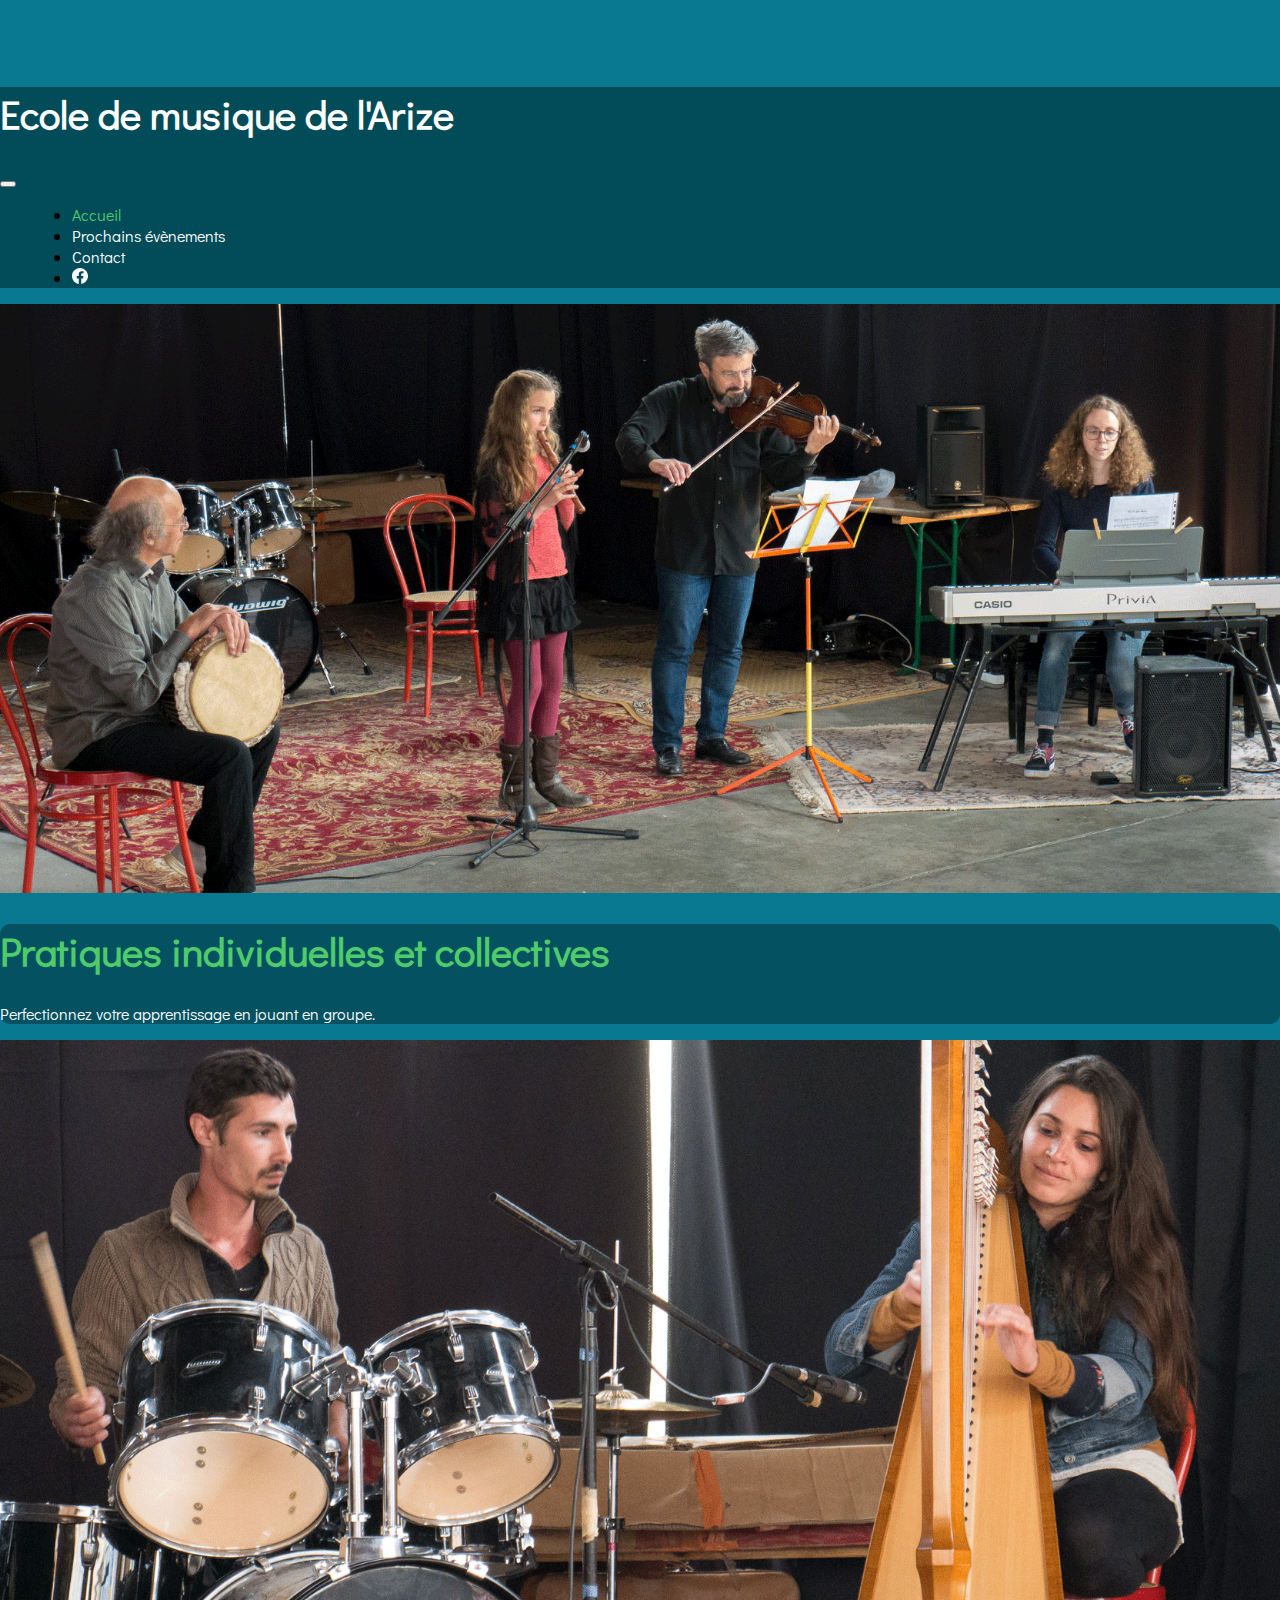
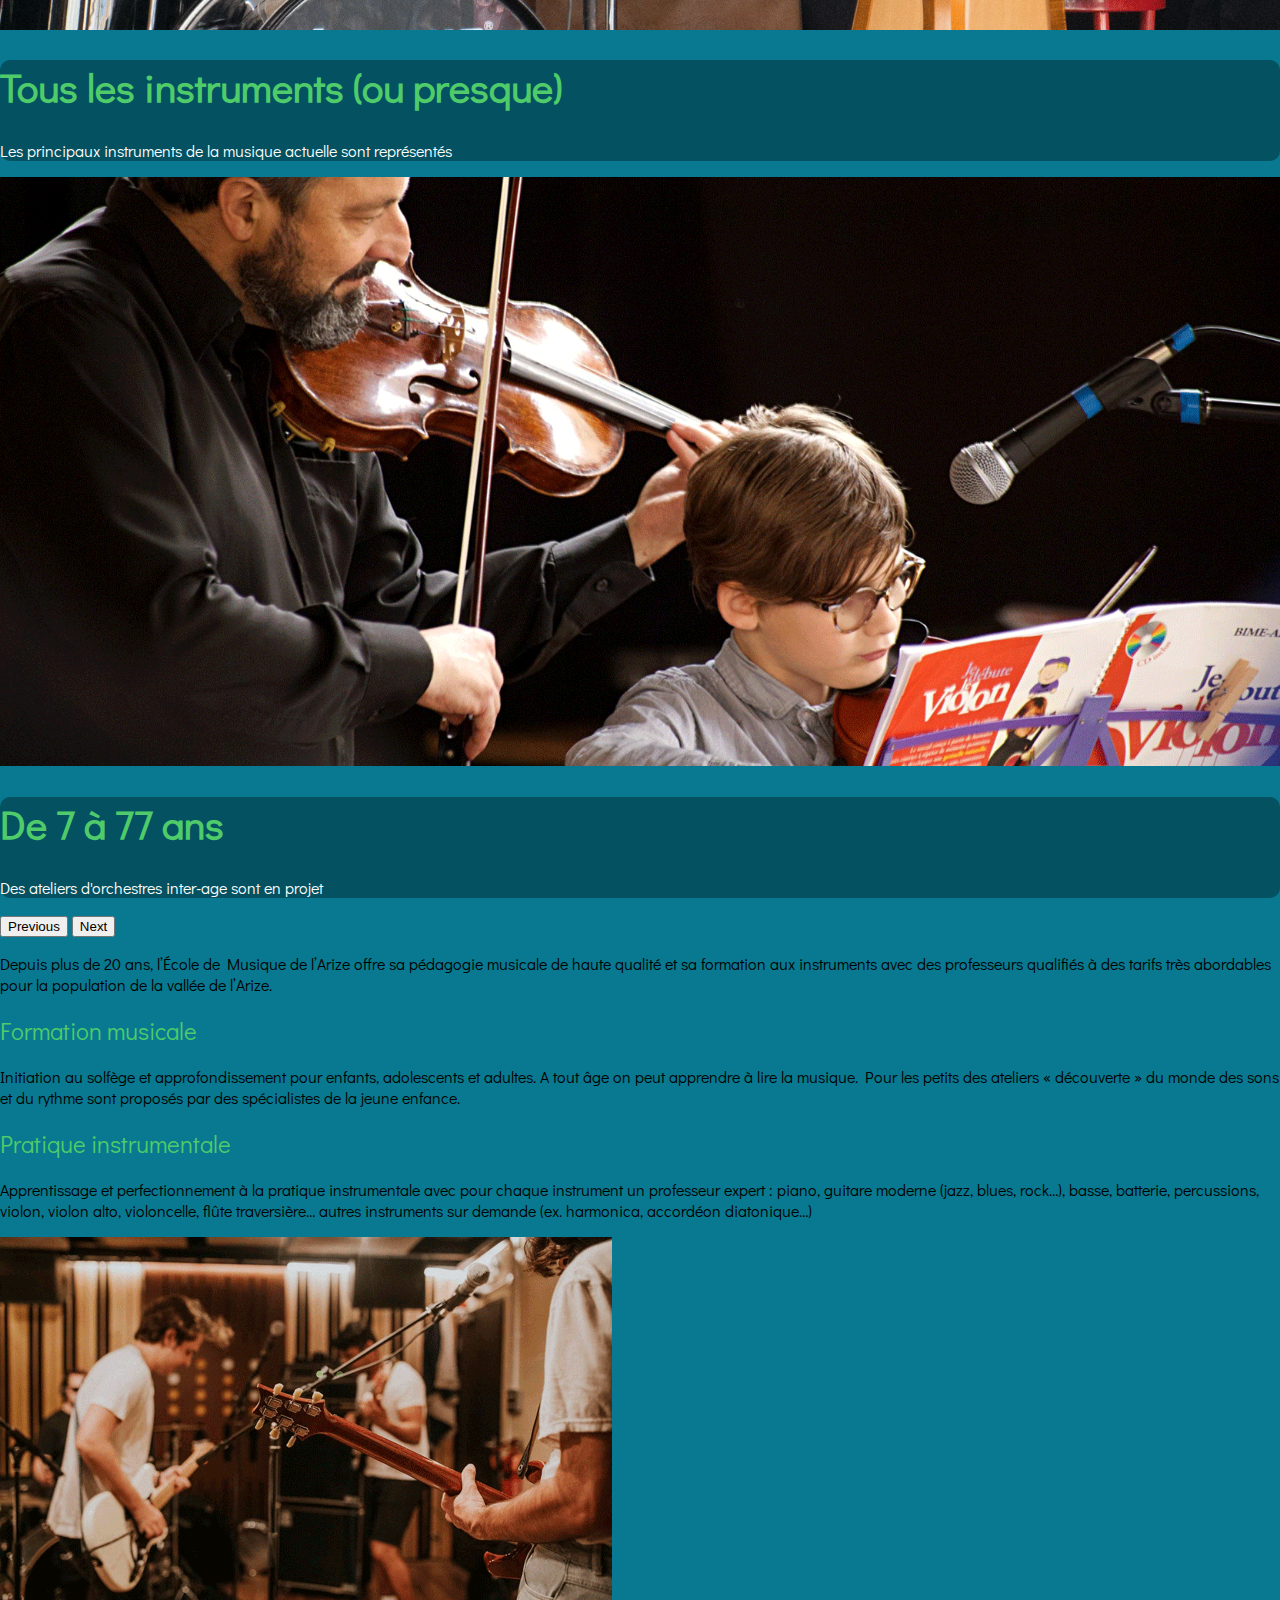
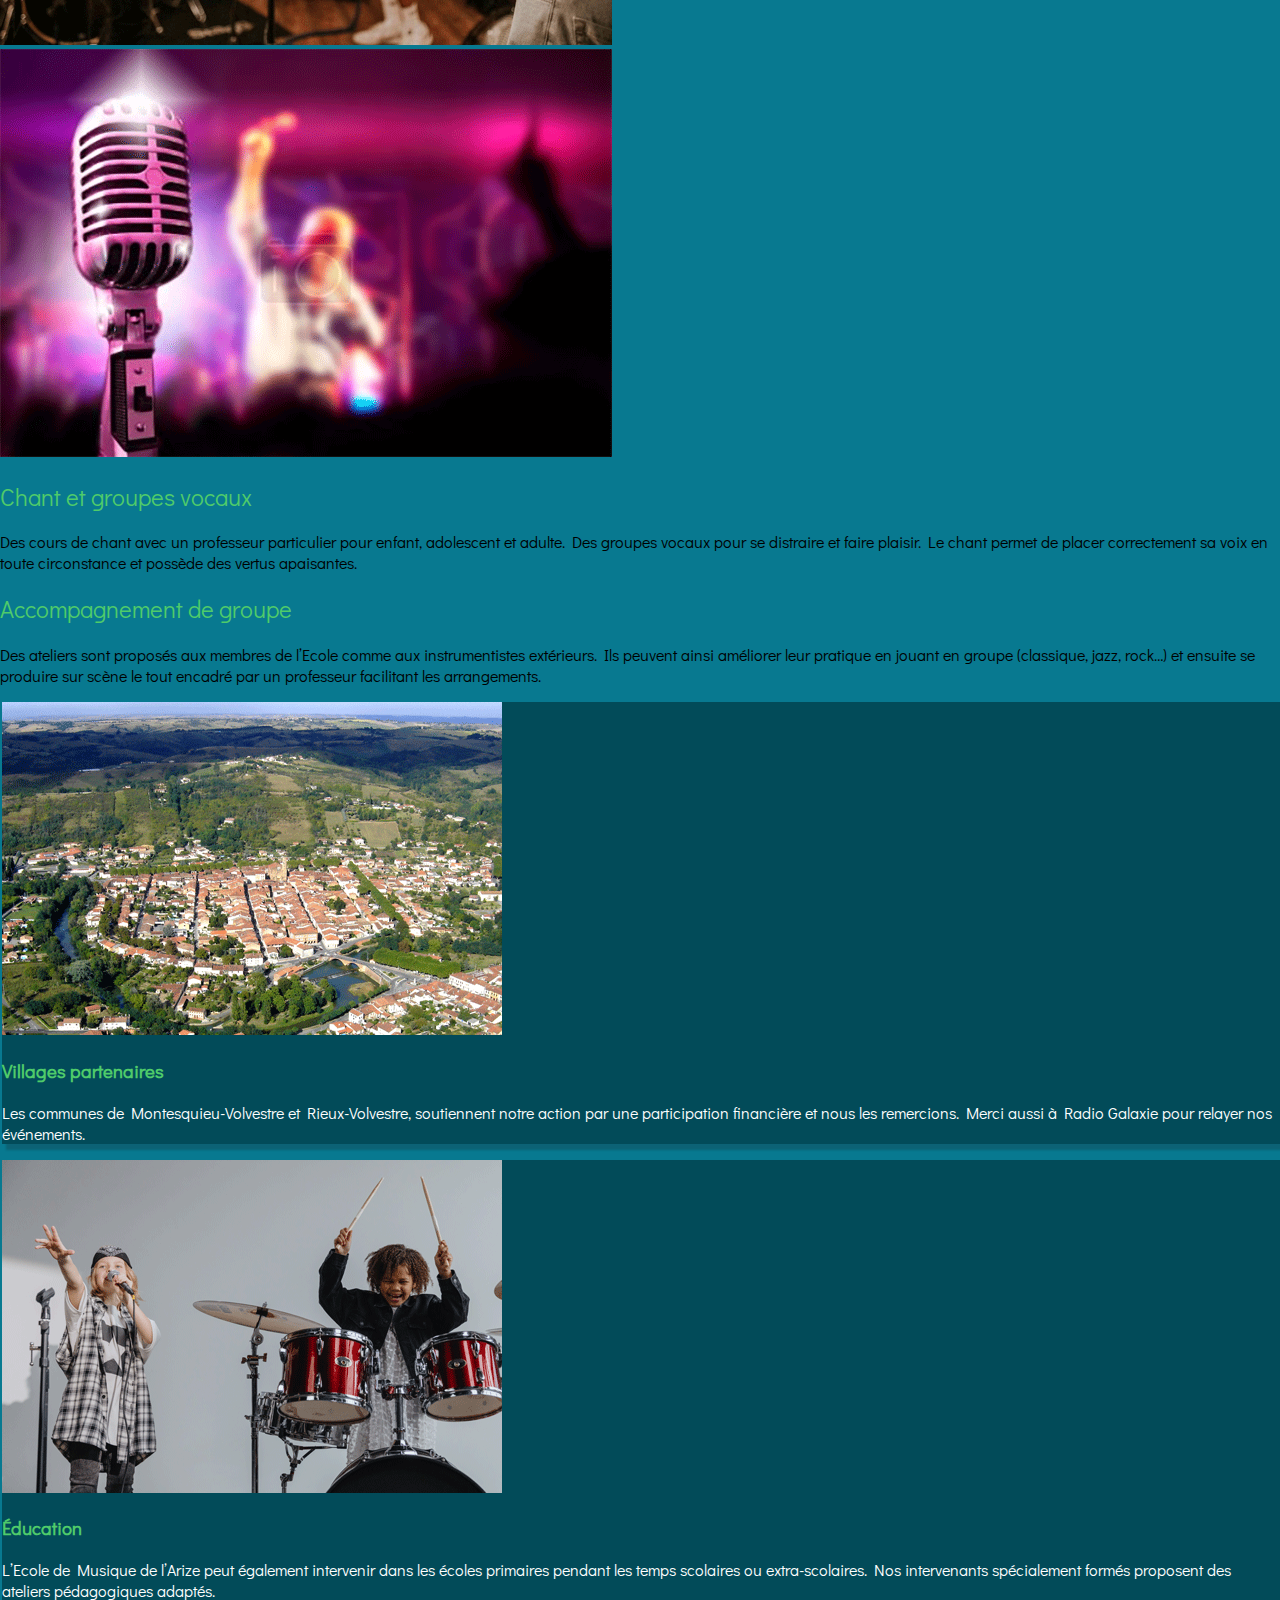
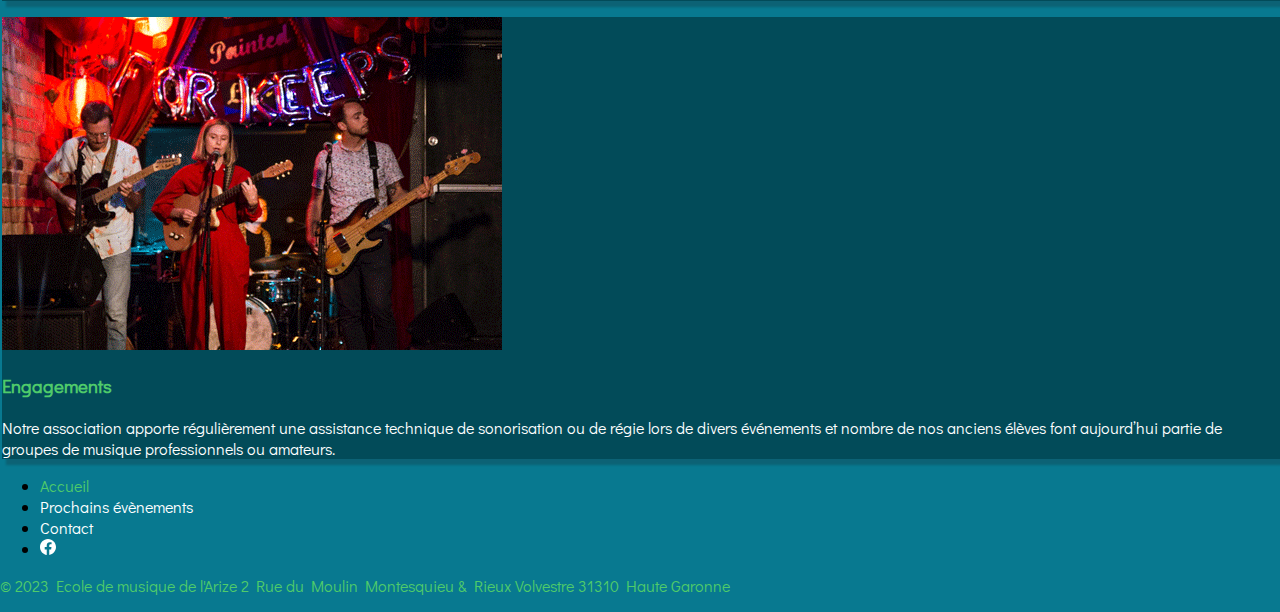
<file: index.html>
<!DOCTYPE html>
<html lang="fr">

  <head>
    <meta charset="UTF-8">
    <meta http-equiv="X-UA-Compatible" content="IE=edge">
    <meta name="viewport" content="width=device-width, initial-scale=1.0">
    <meta name="description" content="Une école de musique sur les communes de Rieux-Volvestre et
    Montesquieu-Volvestre pour adultes et enfants. Cours individuels et cours
    d'orchestres.">
    <link href="https://cdn.jsdelivr.net/npm/bootstrap@5.2.3/dist/css/bootstrap.min.css" rel="stylesheet" integrity="sha384-rbsA2VBKQhggwzxH7pPCaAqO46MgnOM80zW1RWuH61DGLwZJEdK2Kadq2F9CUG65" crossorigin="anonymous">
    <link rel="stylesheet" href="style.css">
  </head>

  <title>Ecole de musique de l'Arize, Montesquieu & Rieux Volvestre</title>
</head>

<body>
  <header>
    <nav class="navbar navbar-expand-lg fixed-top">
      <div class="container-fluid">
        <a class="navbar-brand" href="index.html">
          <h1>Ecole de musique de l'Arize</h1>
        </a>
        <button class="navbar-toggler" type="button" data-bs-toggle="collapse" data-bs-target="#navbar" aria-controls="navbar" aria-expanded="false" aria-label="Toggle navigation">
          <span class="navbar-toggler-icon"></span>
        </button>
        <div class="collapse navbar-collapse ml-10" id="navbar">
          <ul class="navbar-nav">
            <li class="nav-item active">
              <a class="nav-link" aria-current="page" href="index.html">Accueil</a>
            </li>
            <li class="nav-item">
              <a href="events.html" class="nav-link">Prochains évènements</a>
            </li>
            <li class="nav-item">
              <a href="contact.html" class="nav-link">Contact</a>
            </li>
            <li class="nav-item">
              <a target="_blank" href="https://www.facebook.com/ecolemusiquearize/" class="nav-link">
                <svg xmlns="http://www.w3.org/2000/svg" width="16" height="16" fill="currentColor" class="bi
                  bi-facebook" viewbox="0 0 16 16">
                  <path d="M16 8.049c0-4.446-3.582-8.05-8-8.05C3.58 0-.002
                    3.603-.002 8.05c0 4.017 2.926 7.347 6.75
                    7.951v-5.625h-2.03V8.05H6.75V6.275c0-2.017 1.195-3.131
                    3.022-3.131.876 0 1.791.157 1.791.157v1.98h-1.009c-.993
                    0-1.303.621-1.303 1.258v1.51h2.218l-.354
                    2.326H9.25V16c3.824-.604 6.75-3.934 6.75-7.951z"/>
                </svg>
              </a>
            </li>
          </ul>
        </div>
      </div>
    </nav>

  </header>
  <main>
    <section>
      <div id="carouselArize" class="carousel slide" data-bs-ride="carousel">
        <div class="carousel-inner">
          <div class="carousel-item active">

            <img src="img/pratiques_collectives.png" aria-hidden="true"/>

            <div class=" container">
              <div class=" carousel-caption">
                <h1>Pratiques individuelles et collectives</h1>
                <p>Perfectionnez votre apprentissage en jouant en groupe.</p>

              </div>
            </div>
          </div>
          <div class="carousel-item">
            <img src="img/tous_instruments.png" aria-hidden="true"></img>
            <div class="container">
              <div class="carousel-caption">
                <h1>Tous les instruments (ou presque)</h1>
                <p>Les principaux instruments de la musique actuelle sont représentés</p>

              </div>
            </div>
          </div>
          <div class="carousel-item">
            <img src="img/tous_ages.png" aria-hidden="true"></img>
            <div class="container">
              <div class="carousel-caption">
                <h1>De 7 à 77 ans</h1>
                <p>Des ateliers d'orchestres inter-age sont en projet</p>

              </div>
            </div>
          </div>
        </div>
        <button class="carousel-control-prev" type="button" data-bs-target="#carouselArize" data-bs-slide="prev">
          <span class="carousel-control-prev-icon" aria-hidden="true"></span>
          <span class="visually-hidden">Previous</span>
        </button>
        <button class="carousel-control-next" type="button" data-bs-target="#carouselArize" data-bs-slide="next">
          <span class="carousel-control-next-icon" aria-hidden="true"></span>
          <span class="visually-hidden">Next</span>
        </button>
      </div>
    </section>
    <div class="container-fluid d-flex justify-content-center ">
      <section>
        <div class="row container col-xxl-10 mt-5">
          <div class="col-lg-6">

            <article>
              <p class="intro">Depuis plus de 20 ans, l’École de Musique de l’Arize offre sa pédagogie musicale de haute qualité et sa formation aux instruments avec des professeurs qualifiés à des tarifs très abordables pour la population de la vallée de l’Arize.</p>
              <h2>Formation musicale</h2>
              <p>
                Initiation au solfège et approfondissement pour enfants, adolescents et adultes. A tout âge on peut apprendre à lire la musique. Pour les petits des ateliers « découverte » du monde des sons et du rythme sont proposés par des spécialistes de la jeune enfance.
              </p>

              <h2>
                Pratique instrumentale</h2>
              <p>Apprentissage et perfectionnement à la pratique instrumentale avec pour chaque instrument un professeur expert : piano, guitare moderne (jazz, blues, rock…), basse, batterie, percussions, violon, violon alto, violoncelle, flûte traversière… autres instruments sur demande (ex. harmonica, accordéon diatonique…)</p>
            </article>
          </div>
          <div class="col-lg-6">
            <img class="img-fluid" src="img/presentation.png" alt="groupe de
                musiciens">
          </div>
        </div>
      </section>
    </div>
    <div class="container-fluid d-flex justify-content-center ">
      <section>
        <div class="row container col-xxl-10 mt-5">
          <div class="col-lg-6">
            <img class="img-fluid" src="img/micro.png" alt="Micro de chant">
          </div>
          <div class="col-lg-6">

            <article>

              <h2>Chant et groupes vocaux</h2>
              <p>
                Des cours de chant avec un professeur particulier pour enfant, adolescent et adulte. Des groupes vocaux pour se distraire et faire plaisir. Le chant permet de placer correctement sa voix en toute circonstance et possède des vertus apaisantes.
              </p>

              <h2>
                Accompagnement de groupe</h2>
              <p>Des ateliers sont proposés aux membres de l’Ecole comme aux instrumentistes extérieurs. Ils peuvent ainsi améliorer leur pratique en jouant en groupe (classique, jazz, rock…) et ensuite se produire sur scène le tout encadré par un professeur facilitant les arrangements.</p>
            </article>
          </div>
        </div>
      </section>
    </div>
    <div class="container">
      <div class="row container col-xxl-12 d-flex justify-content-evenly
            mt-5">

        <div class="card col-lg-3 mb-5">
          <img src="img/villages-partenaires.png" class="card-img-top mt-2" alt="...">
          <div class="card-body px-0">
            <h3>Villages partenaires</h3>
            <p class="card-text">
              Les communes de Montesquieu-Volvestre et Rieux-Volvestre, soutiennent notre action par une participation financière et nous les remercions. Merci aussi à Radio Galaxie pour relayer nos événements.</p>
          </div>
        </div>

        <div class="card col-lg-3 mb-5">
          <img src="img/jeunes.png" class="card-img-top mt-2" alt="...">
          <div class="card-body px-0">
            <h3>Éducation</h3>
            <p class="card-text">
              L’Ecole de Musique de l’Arize peut également intervenir dans les écoles primaires pendant les temps scolaires ou extra-scolaires. Nos intervenants spécialement formés proposent des ateliers pédagogiques adaptés.</p>
          </div>
        </div>

        <div class="card col-lg-3 mb-5 ">
          <img src="img/groupe-local.png" class="card-img-top mt-2" alt="...">
          <div class="card-body px-0">
            <h3>Engagements</h3>
            <p class="card-text">

              Notre association apporte régulièrement une assistance technique de sonorisation ou de régie lors de divers événements et nombre de nos anciens élèves font aujourd’hui partie de groupes de musique professionnels ou amateurs.</p>
          </div>
        </div>

      </div>
    </div>
  </main>
  <footer class="py-3 my-4">
    <div class="container">

      <ul class="nav justify-content-center border-bottom pb-3 mb-3">
        <li class="nav-item active">
          <a href="index.html" class="nav-link px-2">Accueil</a>
        </li>
        <li class="nav-item">
          <a href="events.html" class="nav-link px-2">Prochains évènements</a>
        </li>
        <li class="nav-item">
          <a href="contact.html" class="nav-link px-2">Contact</a>
        </li>
        <li class="nav-item">
          <a target="_blank" href="https://www.facebook.com/ecolemusiquearize/" class="nav-link">
            <svg xmlns="http://www.w3.org/2000/svg" width="16" height="16" fill="currentColor" class="bi
                  bi-facebook" viewbox="0 0 16 16">
              <path d="M16 8.049c0-4.446-3.582-8.05-8-8.05C3.58 0-.002
                    3.603-.002 8.05c0 4.017 2.926 7.347 6.75
                    7.951v-5.625h-2.03V8.05H6.75V6.275c0-2.017 1.195-3.131
                    3.022-3.131.876 0 1.791.157 1.791.157v1.98h-1.009c-.993
                    0-1.303.621-1.303 1.258v1.51h2.218l-.354
                    2.326H9.25V16c3.824-.604 6.75-3.934 6.75-7.951z"/>
            </svg>
          </a>
        </li>
      </ul>
      <p class="text-center adress-foot">© 2023 Ecole de musique de l'Arize 2 Rue du Moulin Montesquieu & Rieux Volvestre 31310 Haute Garonne</p>

    </div>
  </footer>
  <script src="https://cdn.jsdelivr.net/npm/bootstrap@5.2.3/dist/js/bootstrap.bundle.min.js" integrity="sha384-kenU1KFdBIe4zVF0s0G1M5b4hcpxyD9F7jL+jjXkk+Q2h455rYXK/7HAuoJl+0I4" crossorigin="anonymous"></script>
</body>

</html>
</file>
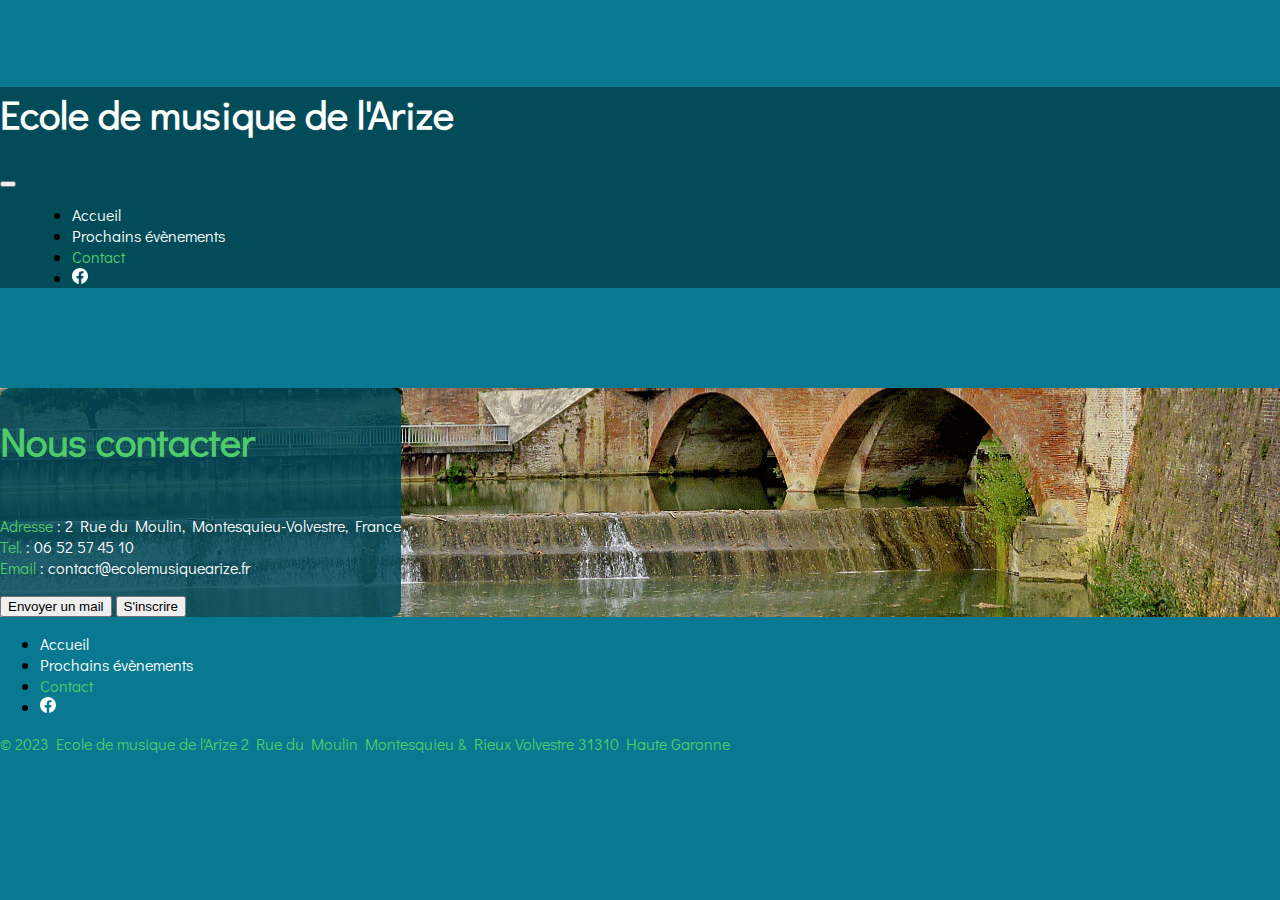
<file: contact.html>
<!DOCTYPE html>
<html lang="fr">

  <head>
    <meta charset="UTF-8">
    <meta name="viewport" content="width=device-width, initial-scale=1.0">
    <meta name="description" content="Contactez l'ecole de musique de l'Arize par mail ou par telephonne ou venez nous voir à Montesquieu-Volvestre">
    <link href="https://cdn.jsdelivr.net/npm/bootstrap@5.3.0-alpha1/dist/css/bootstrap.min.css" rel="stylesheet" integrity="sha384-GLhlTQ8iRABdZLl6O3oVMWSktQOp6b7In1Zl3/Jr59b6EGGoI1aFkw7cmDA6j6gD" crossorigin="anonymous">
    <link rel="stylesheet" href="style.css">
    <title>Contacter l'Ecole de musique de l'Arize, renseignements, inscriptions</title>
  </head>

  <body>
    <header>
      <nav class="navbar navbar-expand-lg fixed-top">
        <div class="container-fluid">
          <a class="navbar-brand" href="index.html">
            <h1>Ecole de musique de l'Arize</h1>
          </a>
          <button class="navbar-toggler" type="button" data-bs-toggle="collapse" data-bs-target="#navbar" aria-controls="navbar" aria-expanded="false" aria-label="Toggle navigation">
            <span class="navbar-toggler-icon"></span>
          </button>
          <div class="collapse navbar-collapse ml-10" id="navbar">
            <ul class="navbar-nav">
              <li class="nav-item">
                <a class="nav-link" href="index.html">Accueil</a>
              </li>
              <li class="nav-item">
                <a href="events.html" class="nav-link">Prochains évènements</a>
              </li>
              <li class="nav-item active" aria-current="page">
                <a href="contact.html" class="nav-link">Contact</a>
              </li>
              <li class="nav-item">
                <a target="_blank" href="https://www.facebook.com/ecolemusiquearize/" class="nav-link">
                  <svg xmlns="http://www.w3.org/2000/svg" width="16" height="16" fill="currentColor" class="bi bi-facebook" viewbox="0 0 16 16">
                    <path d="M16 8.049c0-4.446-3.582-8.05-8-8.05C3.58 0-.002 3.603-.002 8.05c0 4.017 2.926 7.347 6.75 7.951v-5.625h-2.03V8.05H6.75V6.275c0-2.017 1.195-3.131 3.022-3.131.876 0 1.791.157 1.791.157v1.98h-1.009c-.993 0-1.303.621-1.303 1.258v1.51h2.218l-.354 2.326H9.25V16c3.824-.604 6.75-3.934 6.75-7.951z"/>
                  </svg>
                </a>
              </li>
            </ul>
          </div>
        </div>
      </nav>
    </header>
    <main>
      <div id="contact" class="container align-content-center justify-content-center">
        <div class="p-4 my-5">
          <h1 class="display-5 fw-bold text-white">Nous contacter</h1>
          <br class="fs-5 mb-4">
          <label>Adresse</label>
          : 2 Rue du Moulin, Montesquieu-Volvestre, France<br>
          <label>Tel.</label>
          : 06 52 57 45 10<br>
          <label>Email</label>
          : contact@ecolemusiquearize.fr
        </p>
        <div class="d-grid gap-2 d-sm-flex justify-content-sm-center">
          <button type="button" class="btn btn-outline-info btn-lg px-4 me-sm-3 fw-bold">Envoyer un mail</button>
          <button type="button" class="btn btn-outline-light btn-lg px-4">S'inscrire</button>
        </div>
      </div>
    </main>

    <footer class="py-3 my-4">
      <div class="container">

        <ul class="nav justify-content-center border-bottom pb-3 mb-3">
          <li class="nav-item">
            <a href="index.html" class="nav-link px-2">Accueil</a>
          </li>
          <li class="nav-item">
            <a href="events.html" class="nav-link px-2">Prochains évènements</a>
          </li>
          <li class="nav-item   active">
            <a href="contact.html" class="nav-link px-2">Contact</a>
          </li>
          <li class="nav-item">
            <a target="_blank" href="https://www.facebook.com/ecolemusiquearize/" class="nav-link">
              <svg xmlns="http://www.w3.org/2000/svg" width="16" height="16" fill="currentColor" class="bi
                    bi-facebook" viewbox="0 0 16 16">
                <path d="M16 8.049c0-4.446-3.582-8.05-8-8.05C3.58 0-.002
                      3.603-.002 8.05c0 4.017 2.926 7.347 6.75
                      7.951v-5.625h-2.03V8.05H6.75V6.275c0-2.017 1.195-3.131
                      3.022-3.131.876 0 1.791.157 1.791.157v1.98h-1.009c-.993
                      0-1.303.621-1.303 1.258v1.51h2.218l-.354
                      2.326H9.25V16c3.824-.604 6.75-3.934 6.75-7.951z"/>
              </svg>
            </a>
          </li>
        </ul>
        <p class="text-center adress-foot">© 2023 Ecole de musique de l'Arize 2 Rue du Moulin Montesquieu & Rieux Volvestre 31310 Haute Garonne</p>

      </div>
    </footer>
    <script src="https://cdn.jsdelivr.net/npm/bootstrap@5.2.3/dist/js/bootstrap.bundle.min.js" integrity="sha384-kenU1KFdBIe4zVF0s0G1M5b4hcpxyD9F7jL+jjXkk+Q2h455rYXK/7HAuoJl+0I4" crossorigin="anonymous"></script>
  </body>

</html>
</file>
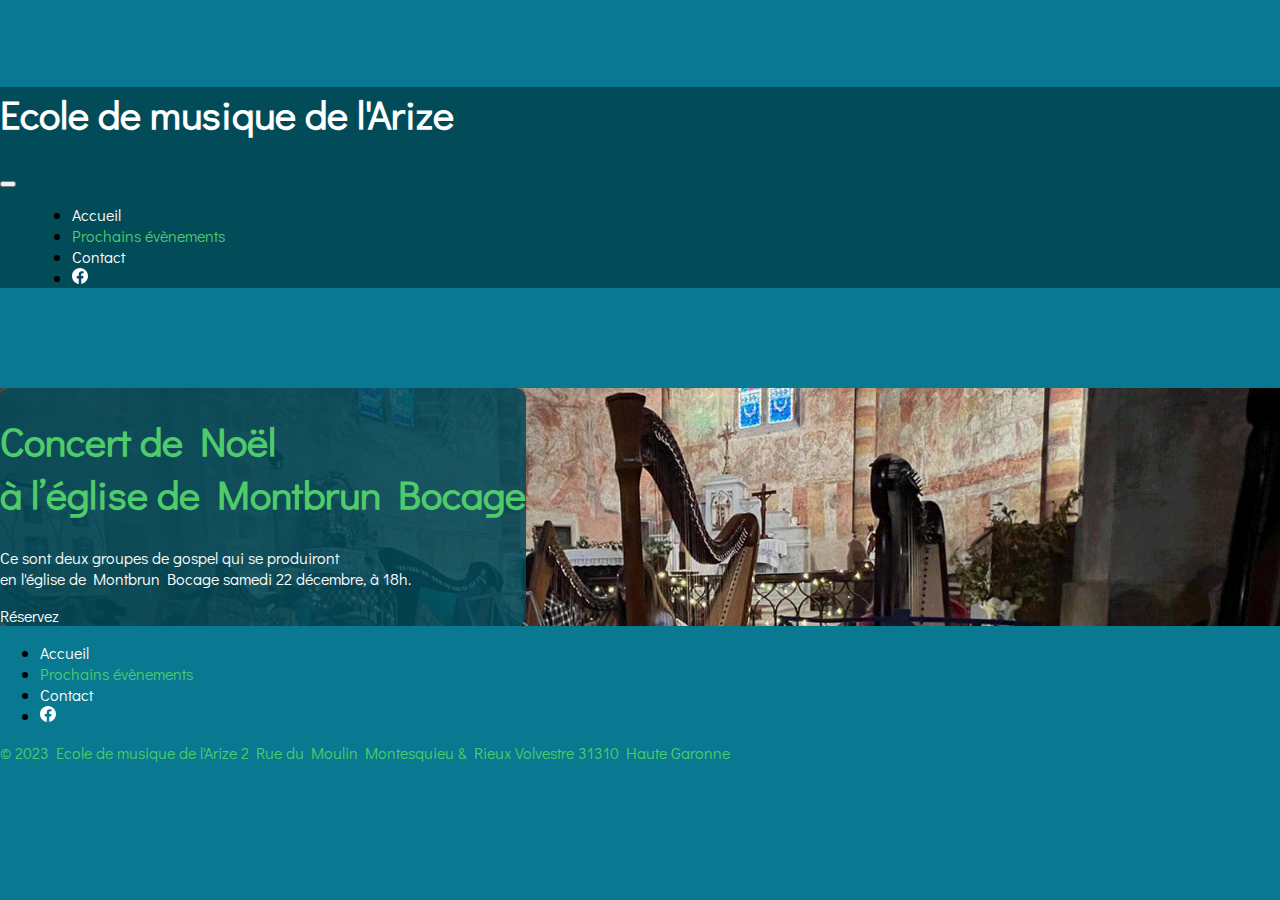
<file: events.html>
<!DOCTYPE html>
<html lang="fr">

  <head>
    <meta charset="UTF-8">
    <meta http-equiv="X-UA-Compatible" content="IE=edge">
    <meta name="viewport" content="width=device-width, initial-scale=1.0">
    <meta name="description" content="Concert à l'eglise de Montbrun Bocage organisé par l'ecole de musique de l'Arize de Montesquieu-Volvestre et Rieux-Volvestre">
    <link href="https://cdn.jsdelivr.net/npm/bootstrap@5.3.0-alpha1/dist/css/bootstrap.min.css" rel="stylesheet" integrity="sha384-GLhlTQ8iRABdZLl6O3oVMWSktQOp6b7In1Zl3/Jr59b6EGGoI1aFkw7cmDA6j6gD" crossorigin="anonymous">
    <link rel="stylesheet" href="style.css">
    <title>Ecole de musique de l'Arize, Les événements à venir : concerts, annimations</title>
  </head>

  <body>
    <header>
      <nav class="navbar navbar-expand-lg fixed-top">
        <div class="container-fluid">
          <a class="navbar-brand" href="index.html">
            <h1>Ecole de musique de l'Arize</h1>
          </a>
          <button class="navbar-toggler" type="button" data-bs-toggle="collapse" data-bs-target="#navbar" aria-controls="navbar" aria-expanded="false" aria-label="Toggle navigation">
            <span class="navbar-toggler-icon"></span>
          </button>
          <div class="collapse navbar-collapse ml-10" id="navbar">
            <ul class="navbar-nav">
              <li class="nav-item">
                <a class="nav-link" href="index.html">Accueil</a>
              </li>
              <li class="nav-item active" aria-current="page">
                <a href="events.html" class="nav-link">Prochains évènements</a>
              </li>
              <li class="nav-item">
                <a href="contact.html" class="nav-link">Contact</a>
              </li>
              <li class="nav-item">
                <a target="_blank" href="https://www.facebook.com/ecolemusiquearize/" class="nav-link">
                  <svg xmlns="http://www.w3.org/2000/svg" width="16" height="16" fill="currentColor" class="bi bi-facebook" viewbox="0 0 16 16">
                    <path d="M16 8.049c0-4.446-3.582-8.05-8-8.05C3.58 0-.002 3.603-.002 8.05c0 4.017 2.926 7.347 6.75 7.951v-5.625h-2.03V8.05H6.75V6.275c0-2.017 1.195-3.131 3.022-3.131.876 0 1.791.157 1.791.157v1.98h-1.009c-.993 0-1.303.621-1.303 1.258v1.51h2.218l-.354 2.326H9.25V16c3.824-.604 6.75-3.934 6.75-7.951z"/>
                  </svg>
                </a>
              </li>
            </ul>
          </div>
        </div>
      </nav>
    </header>
    <main>
      <div class="container">
        <div id="concert" class="align-content-center justify-content-center p-5">
          <div class="p-4 my-5 text-center col-lg-8">
            <h1 class="display-4 fw-normal">Concert de Noël
              <br>à l’église de Montbrun Bocage</h1>
            <p class="lead fw-normal">Ce sont deux groupes de gospel qui se produiront
              <br>en l'église de Montbrun Bocage samedi 22 décembre, à 18h.
            </p>
            <a class="btn btn-secondary" href="#">Réservez</a>
          </div>
        </div>
      </div>
    </main>
    <footer class="py-3 my-4">
      <div class="container">

        <ul class="nav justify-content-center border-bottom pb-3 mb-3">
          <li class="nav-item">
            <a href="index.html" class="nav-link px-2">Accueil</a>
          </li>
          <li class="nav-item  active">
            <a href="events.html" class="nav-link px-2">Prochains évènements</a>
          </li>
          <li class="nav-item">
            <a href="contact.html" class="nav-link px-2">Contact</a>
          </li>
          <li class="nav-item">
            <a target="_blank" href="https://www.facebook.com/ecolemusiquearize/" class="nav-link">
              <svg xmlns="http://www.w3.org/2000/svg" width="16" height="16" fill="currentColor" class="bi
                    bi-facebook" viewbox="0 0 16 16">
                <path d="M16 8.049c0-4.446-3.582-8.05-8-8.05C3.58 0-.002
                      3.603-.002 8.05c0 4.017 2.926 7.347 6.75
                      7.951v-5.625h-2.03V8.05H6.75V6.275c0-2.017 1.195-3.131
                      3.022-3.131.876 0 1.791.157 1.791.157v1.98h-1.009c-.993
                      0-1.303.621-1.303 1.258v1.51h2.218l-.354
                      2.326H9.25V16c3.824-.604 6.75-3.934 6.75-7.951z"/>
              </svg>
            </a>
          </li>
        </ul>
        <p class="text-center adress-foot">© 2023 Ecole de musique de l'Arize 2 Rue du Moulin Montesquieu & Rieux Volvestre 31310 Haute Garonne</p>

      </div>
    </footer>
    <script src="https://cdn.jsdelivr.net/npm/bootstrap@5.2.3/dist/js/bootstrap.bundle.min.js" integrity="sha384-kenU1KFdBIe4zVF0s0G1M5b4hcpxyD9F7jL+jjXkk+Q2h455rYXK/7HAuoJl+0I4" crossorigin="anonymous"></script>
  </body>

</html>
</file>
<file: style.css>
@import url('https://fonts.googleapis.com/css?family=Didact+Gothic:400,700,800');

body {
    margin: 0;
    padding-top: 60px;
    font-family: 'Didact Gothic', sans-serif;
    color: black;
    background-color: #087990
}

h1,
h2,
h3 {
    color: #4FCB6A
}

h1 {
    font-size: 1.2em;
    font-weight: 600
}

h2 {
    font-size: 1em;
    font-weight: 400
}

@media (min-width:676px) {

    h1 {
        font-size: 2.5em;
        font-weight: 600
    }

    h2 {
        font-size: 1.5em;
        font-weight: 400
    }
}

a,
a.nav-link,
footer a {
    text-decoration: none;
    color: #fff
}

img:hover {
    opacity: 0.8
}

/*****************Navbar******************/
nav {
    min-width: 370px
}

li.nav-item.active a {
    color: #4FCB6A
}

.navbar h1,
.navbar h2 {
    color: #fff
}

.navbar {
    background-color: #024B59
}

#navbar {
    margin-left: 2rem
}

/**********footer*****************/
.adress-foot {
    color: #4FCB6A;
}

/**********Contenu pages*****************/

.card {
    box-shadow: 5px 5px 2px 1px rgba(26, 29, 34, 0.244);
    margin-left: 2px;
    color: #fff;
    background-color: #024B59
}

#concert {
    background-image: url(img/concert.png);
    background-repeat: no-repeat;
    background-size: cover;
    background-position: center
}

#concert>div,
#contact>div,
.carousel-caption {
    background-color: #024a59dc;
    color: white;
    border-radius: 10px;
    height: max-content;
}

#concert h1,
label {
    color: #4FCB6A
}

#contact {
    background-image: url(img/contact.png);
    background-repeat: no-repeat;
    background-size: cover;
    background-position: center
}

#contact,
#concert {
    margin-top: 100px;
    display: flex
}

.carousel-item {

    width: 100%;
    overflow: hidden;
}

.carousel-item img {

    width: 100%;
    object-fit: cover;
}
</file>
